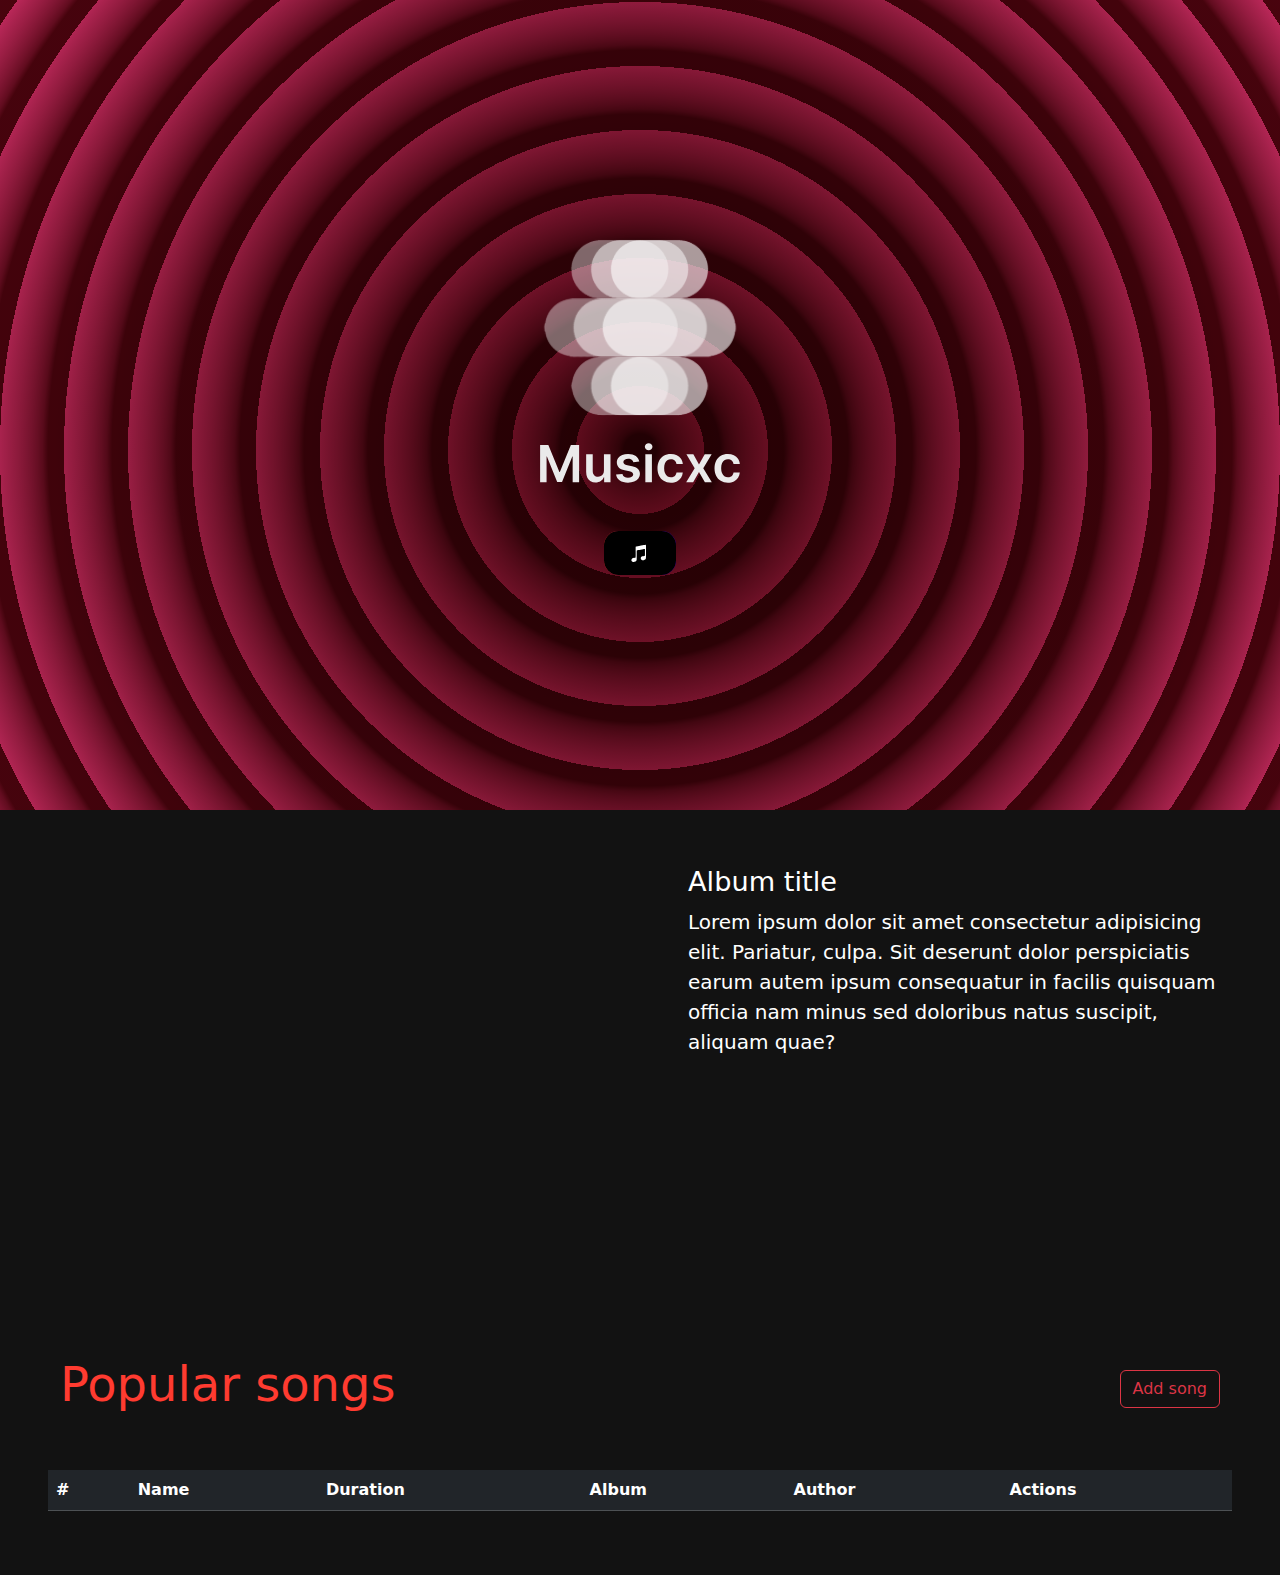
<file: public/pages/index.html>
<!DOCTYPE html>
<html lang="en">

<head>
    <meta charset="UTF-8">
    <meta name="viewport" content="width=device-width, initial-scale=1.0">
    <title>Home</title>
    <link href="https://cdn.jsdelivr.net/npm/bootstrap@5.3.3/dist/css/bootstrap.min.css" rel="stylesheet"
        integrity="sha384-QWTKZyjpPEjISv5WaRU9OFeRpok6YctnYmDr5pNlyT2bRjXh0JMhjY6hW+ALEwIH" crossorigin="anonymous">
    <link rel="stylesheet" href="../assets/styles.css">
</head>

<body>
    <div class="container-fluid parallax max-height">
        <div class="justify-content-center align-items-center d-flex flex-column max-height">
            <img src="../assets/musicxc-logo.svg" alt="logo" class="img-fluid logo" style="width: 200px;">
            <br>
            <img src="../assets/Musicxc.svg" alt="logo-letter" class="img-fluid logo" style="width: 200px;">
            <button class="cssbuttons-io mt-5" onclick="location.href='#popular-songs'">
                <span><img src="/public/assets/itunes-note.svg" alt="">
                </span>
            </button>
        </div>

    </div>
    <div class="container-fluid bg">
        <div class="row p-5 ">
            <div class="col-6 text-center rounded-4 album" id="album-image">
                <!-- <img src="https://placehold.co/300x300" alt="" class="img-fluid rounded-4 album" id="album-image"> -->
            </div>

            <div class="col-6 ps-5">
                <h1 class="display-5 author" id="album-author"></h1>
                <h3 class="display-6 titulo" id="album-title">Album title</h3>
                <p class="lead parrafo">Lorem ipsum dolor sit amet consectetur adipisicing elit. Pariatur, culpa. Sit deserunt
                    dolor perspiciatis earum autem ipsum consequatur in facilis quisquam officia nam minus sed doloribus
                    natus suscipit, aliquam quae?</p>
            </div>
        </div>
    </div>

    <div class="container-fluid ">
        <div class="row justify-content-center align-items-center ps-5 d-flex">
            <div class="col-6">
                <h3 class="display-5 popular">Popular songs</h3>
            </div>

            <div class="col-6  text-dark text-end ">
                <button type="button" class="btn btn-outline-danger me-5" data-bs-toggle="modal"
                    data-bs-target="#addSongModal">
                    Add song
                </button>

                <!-- Modal -->
                <div class="modal fade text-start" id="addSongModal" tabindex="-1" aria-labelledby="addSongModalLabel"
                    aria-hidden="true">
                    <div class="modal-dialog">
                        <div class="modal-content">
                            <div class="modal-header">
                                <h1 class="modal-title fs-5" id="addSongModalLabel">Agregar Canción</h1>
                                <button type="button" class="btn-close" data-bs-dismiss="modal"
                                    aria-label="Close"></button>
                            </div>
                            <div class="modal-body">
                                <form id="addSongForm">
                                    <div class="mb-3">
                                        <label for="songTitle" class="form-label">Título de la Canción</label>
                                        <input type="text" class="form-control" id="songTitle"
                                            placeholder="Ingrese el título de la canción">
                                    </div>
                                    <div class="mb-3">
                                        <label for="songArtist" class="form-label">Autor</label>
                                        <select class="form-select" id="songArtist">
                                            <!-- Los autores se cargarán aquí con JavaScript -->
                                        </select>
                                    </div>
                                    <div class="mb-3">
                                        <label for="songAlbum" class="form-label">Álbum</label>
                                        <select class="form-select" id="songAlbum">
                                            <!-- Los álbumes se cargarán aquí con JavaScript -->
                                        </select>
                                    </div>
                                </form>
                            </div>
                            <div class="modal-footer">
                                <button type="button" class="btn btn-secondary" data-bs-dismiss="modal">Cerrar</button>
                                <button type="button" class="btn btn-primary" id="saveSongBtn">Guardar Canción</button>
                            </div>
                        </div>
                    </div>
                </div>

                <!-- Modal para Actualizar Canción -->
                <div class="modal fade text-start" id="updateSongModal" tabindex="-1"
                    aria-labelledby="updateSongModalLabel" aria-hidden="true">
                    <div class="modal-dialog">
                        <div class="modal-content">
                            <div class="modal-header">
                                <h1 class="modal-title fs-5" id="updateSongModalLabel">Actualizar Canción</h1>
                                <button type="button" class="btn-close" data-bs-dismiss="modal"
                                    aria-label="Close"></button>
                            </div>
                            <div class="modal-body">
                                <form id="updateSongForm">
                                    <div class="mb-3">
                                        <label for="updateSongTitle" class="form-label">Título de la Canción</label>
                                        <input type="text" class="form-control" id="updateSongTitle"
                                            placeholder="Ingrese el nuevo título de la canción">
                                    </div>
                                    <div class="mb-3">
                                        <label for="updateSongArtist" class="form-label">Autor</label>
                                        <select class="form-select" id="updateSongArtist">
                                            <!-- Los autores se cargarán aquí con JavaScript -->
                                        </select>
                                    </div>
                                    <div class="mb-3">
                                        <label for="updateSongAlbum" class="form-label">Álbum</label>
                                        <select class="form-select" id="updateSongAlbum">
                                            <!-- Los álbumes se cargarán aquí con JavaScript -->
                                        </select>
                                    </div>
                                </form>
                            </div>
                            <div class="modal-footer">
                                <button type="button" class="btn btn-secondary" data-bs-dismiss="modal">Cerrar</button>
                                <button type="button" class="btn btn-primary" id="updateSongBtn">Actualizar
                                    Canción</button>
                            </div>
                        </div>
                    </div>
                </div>

            </div>
        </div>
    </div>

    <!--Tabla de canciones-->
    <div class="container-fluid p-5" id="popular-songs">
        <table class="table table-hover table-dark back" id="">
            <thead>
                <tr>
                    <th scope="col">#</th>
                    <th scope="col">Name</th>
                    <th scope="col">Duration</th>
                    <th scope="col">Album</th>
                    <th class="col">Author</th>
                    <th class="col">Actions</th>
                </tr>
            </thead>
            <tbody id="songs-table-body" class="back">
                <!-- Data will be fetched from the backend and inserted here -->

            </tbody>
        </table>
    </div>


    <div class="container-fluid d-flex align-items-center justify-content-center albums" id="album-container">
        <!-- Los álbumes se cargarán aquí con JavaScript -->
    </div>

    <script src="https://cdn.jsdelivr.net/npm/bootstrap@5.3.3/dist/js/bootstrap.bundle.min.js"
        integrity="sha384-YvpcrYf0tY3lHB60NNkmXc5s9fDVZLESaAA55NDzOxhy9GkcIdslK1eN7N6jIeHz"
        crossorigin="anonymous"></script>
    <!-- Incluyendo jQuery desde un CDN -->
    <script src="https://code.jquery.com/jquery-3.6.0.min.js"></script>


    <script src="index.js"></script>
</body>

</html>
</file>
<file: public/assets/styles.css>
.max-height {
  height: 90vh;
}

.parallax {
  /* The image used */
  background-image: radial-gradient(circle at center center, #641827, #da6597),
    repeating-radial-gradient(
      circle at center center,
      #641827,
      #641827,
      32px,
      transparent 64px,
      transparent 32px
    );
  background-blend-mode: multiply;
  background-color: #da6597;

  /* Set a specific height */
  min-height: 500px;

  /* Create the parallax scrolling effect */
  background-attachment: fixed;
  background-position: center;
  background-repeat: no-repeat;
  background-size: cover;
}

.svg {
  width: 32px;
  height: 32px;
  background-color: transparent;
}

/* From Uiverse.io by adamgiebl */
.cssbuttons-io {
  position: relative;
  font-family: inherit;
  font-weight: 500;
  font-size: 18px;
  letter-spacing: 0.05em;
  border-radius: 0.8em;
  cursor: pointer;
  border: none;
  background: linear-gradient(to right, #ff3b30, #4a00e0);
  color: ghostwhite;
  overflow: hidden;
}

.cssbuttons-io span {
  position: relative;
  z-index: 10;
  transition: color 0.4s;
  display: inline-flex;
  align-items: center;
  padding: 0.5em 1em;
}

.cssbuttons-io::before,
.cssbuttons-io::after {
  position: absolute;
  top: 0;
  left: 0;
  width: 100%;
  height: 100%;
  z-index: 0;
}

.cssbuttons-io::before {
  content: "";
  background: #000;
  width: 120%;
  left: -10%;
  transform: skew(30deg);
  transition: transform 0.4s cubic-bezier(0.3, 1, 0.8, 1);
}

.cssbuttons-io:hover::before {
  transform: translate3d(100%, 0, 0);
}

.cssbuttons-io:active {
  transform: scale(0.95);
}

body {
  background-color: #121212;
  color: white;
}

.popular {
  color: #ff3b30;
}

.space {
  margin-top: -10px;
}

.logo:hover {
  transform: scale(1.1);
  transition: 0.5s;
}

#album-image {
  background-image: url();
  background-size: cover;
  background-position: center;
  background-repeat: no-repeat;
  border-radius: 10px;
  height: 50vh;
}

.bg {
    background: transparent;
}

.album {
  transition: box-shadow 1s, transform 1s;
  cursor: pointer;
}
.album:hover {
  transform: scale(1.1);
}

.parrafo {
  transition: 1s;
  cursor: default;
}

.parrafo:hover {
  transform: scale(1.1);
}

.titulo {
  transition: 1s;
  font-size: 1.7rem;
}

.titulo:hover {
  transform: scale(1.1);
  cursor: default;
}

.author {
  transition: 1s;
  cursor: default;
}

.author:hover {
  transform: scale(1.1);
}

.albums {
  display: grid;
  grid-template-columns: repeat(auto-fill, minmax(200px, 1fr));
  gap: 3rem;
}

@media (max-width: 575.98px) {
  .albums {
    display: flex;
    flex-direction: column;
    align-items: flex-start; /* Opcional: Alínea los elementos al inicio */
  }
}

.albumss {
  width: 100%;
  height: auto;
  transition: box-shadow 0.5s, transform 0.5s;
}
.albumss:hover {
  transform: scale(1.1);
}

.back{
  background-color: transparent !important;
}
</file>
